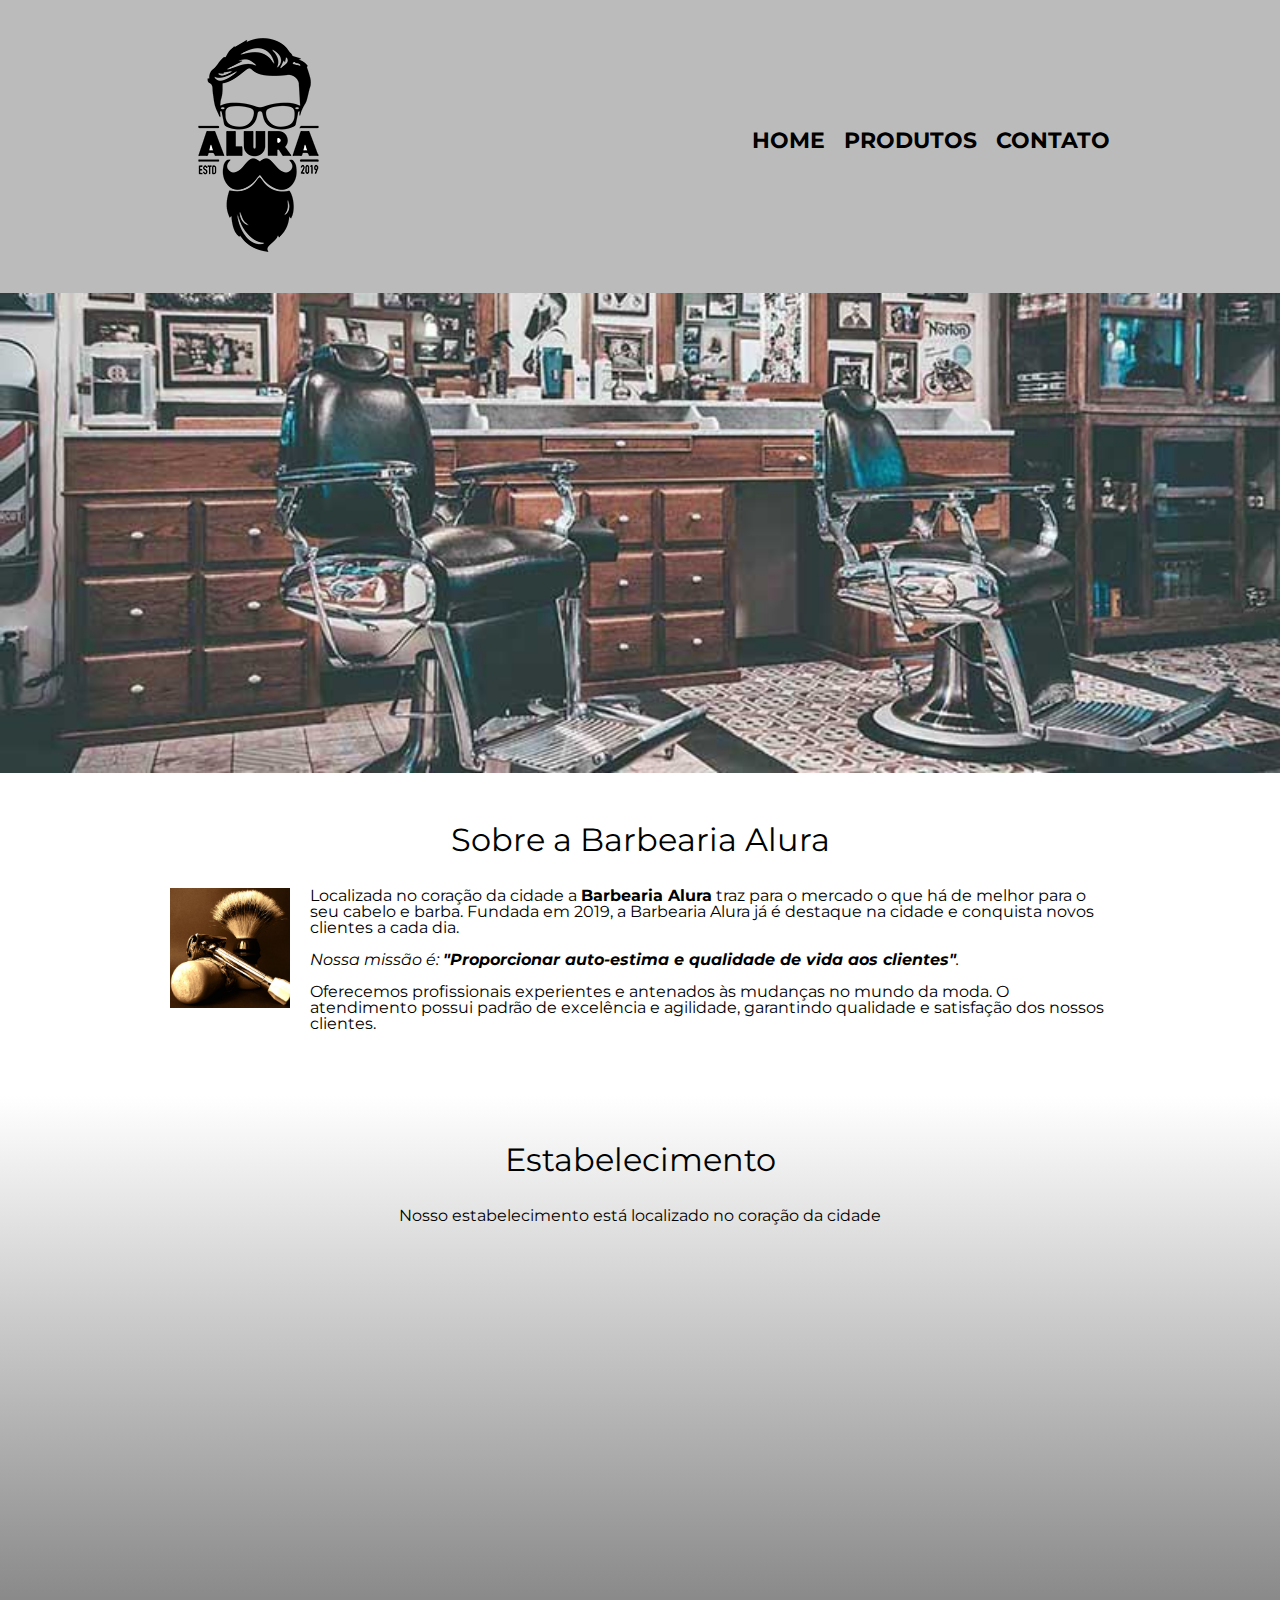
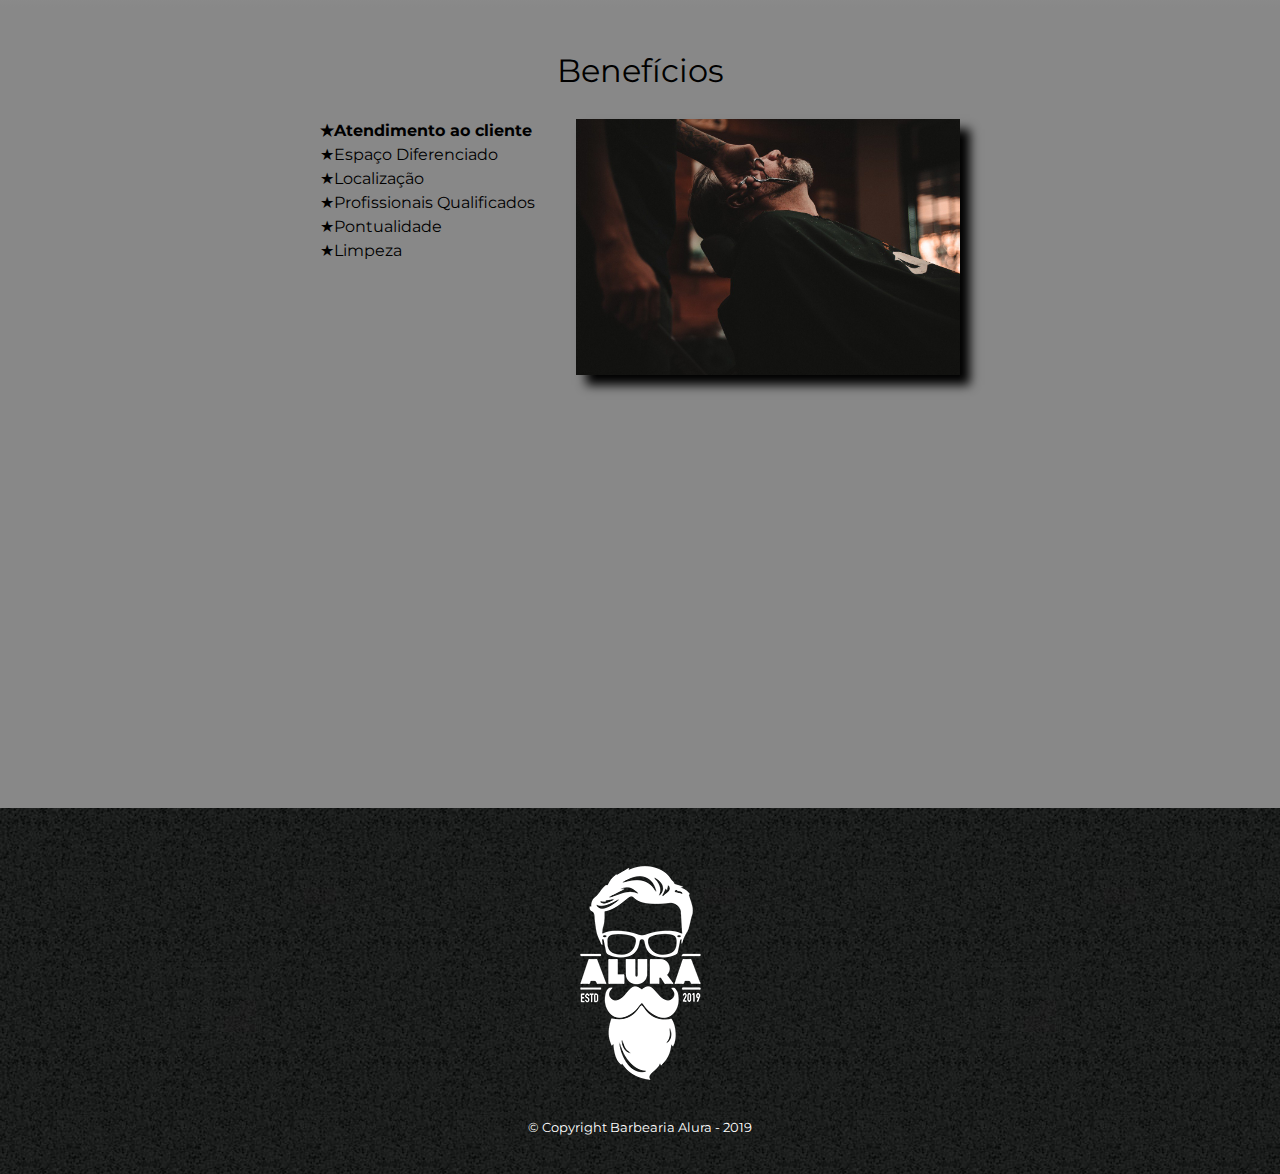
<file: index.html>
<!-- Projeto Alura Parte 1 ~ 4 Completa -->

<!DOCTYPE html>
<html lang="pt-br"> <!--Diz qual lingua a pagina irá ser mostrada, neste caso é portugues -->
<head>
	<meta charset="utf-8"> <!--Diz que estamos usando um dicionario que tem acentuação e Ç -->
	<meta name="viewport" content="width=device-width"> <!--Adapta o site para visualização no telefone -->
	<meta name="viewport" content="width=device-width, initial-scale=1">
	<title>Barbearia</title> <!--Edita o titulo da pagina -->
	
	<link rel="stylesheet" type="text/css" href="reset.css">
	<link rel="stylesheet" type="text/css" href="style.css">
	<link rel="preconnect" href="https://fonts.googleapis.com">
	<link rel="preconnect" href="https://fonts.gstatic.com" crossorigin>
	<link href="https://fonts.googleapis.com/css2?family=Montserrat:ital,wght@0,100;0,200;0,300;0,400;0,500;0,600;0,700;0,800;0,900;1,100;1,200;1,300;1,400;1,500;1,600;1,700;1,800;1,900&display=swap" rel="stylesheet">

</head>
<body>
	<header>
		<div class="caixa">
			<h1><img src="logo.png"></h1>
			<nav>	
				<ul>
					<li><a href="index.html">Home</a></li>
					<li><a href="produtos.html"> Produtos</a></li>
					<li><a href="contato.html"> Contato</a></li>
				</ul>
			</nav>
		</div>
	</header>

	<img class="banner" src="banner.jpg">
	
	<main>
		<section class="principal">
			<h2 class="titulo-principal">Sobre a Barbearia Alura</h2>

			<img class="utensilios" src="utensilios.jpg" alt="Utensilios de um barbeiro">

			<p>Localizada no coração da cidade a <strong>Barbearia Alura</strong> traz para o mercado o que há de melhor para o seu cabelo e barba. Fundada em 2019, a Barbearia Alura já é destaque na cidade e conquista novos clientes a cada dia.</p>

			<p id="missao"><em>Nossa missão é: <strong>"Proporcionar auto-estima e qualidade de vida aos clientes"</strong>.</em></p>

			<p>Oferecemos profissionais experientes e antenados às mudanças no mundo da moda. O atendimento possui padrão de excelência e agilidade, garantindo qualidade e satisfação dos nossos clientes.</p>
		</section>

		<section class="mapa">
			<h3 class="titulo-principal">Estabelecimento</h3>
			<p>Nosso estabelecimento está localizado no coração da cidade</p>

			<div class="mapa-conteudo">
				<iframe src="https://www.google.com/maps/embed?pb=!1m18!1m12!1m3!1d3484.0292906995887!2d-51.18766438436299!3d-29.163809097836314!2m3!1f0!2f0!3f0!3m2!1i1024!2i768!4f13.1!3m3!1m2!1s0x951ea329ef28bf9b%3A0x521d857b4514053a!2sR.%20Moreira%20C%C3%A9sar%2C%202400%20-%20Pio%20X%2C%20Caxias%20do%20Sul%20-%20RS%2C%2095034-000!5e0!3m2!1spt-BR!2sbr!4v1645098399670!5m2!1spt-BR!2sbr" width="100%" height="300" style="border:0;" allowfullscreen="" loading="lazy"></iframe>
			</div>
		</section>

		<section class="beneficios">
			<h3 class="titulo-principal">Benefícios</h3> 

			<div class="conteudo-beneficios">
				<ul class="lista-beneficios">
					<li class="itens">Atendimento ao cliente</li>
					<li class="itens">Espaço Diferenciado</li>
					<li class="itens">Localização</li>
					<li class="itens">Profissionais Qualificados</li>
					<li class="itens">Pontualidade</li>
					<li class="itens">Limpeza</li>
				</ul><img src="beneficios.jpg" class="imagem-beneficios">
			</div>
			
			<div class="video">
				<iframe width="100%" height="315" src="https://www.youtube.com/embed/wcVVXUV0YUY" frameborder="0" allow="accelerometer; autoplay; encrypted-media; gyroscope; picture-in-picture" allowfullscreen></iframe>
			</div>
		</section>
	</main>
	<footer>
		<img src="logo-branco.png">
		<p class="copyright">&copy; Copyright Barbearia Alura - 2019</p>
	</footer>
</body>
</html>
</file>
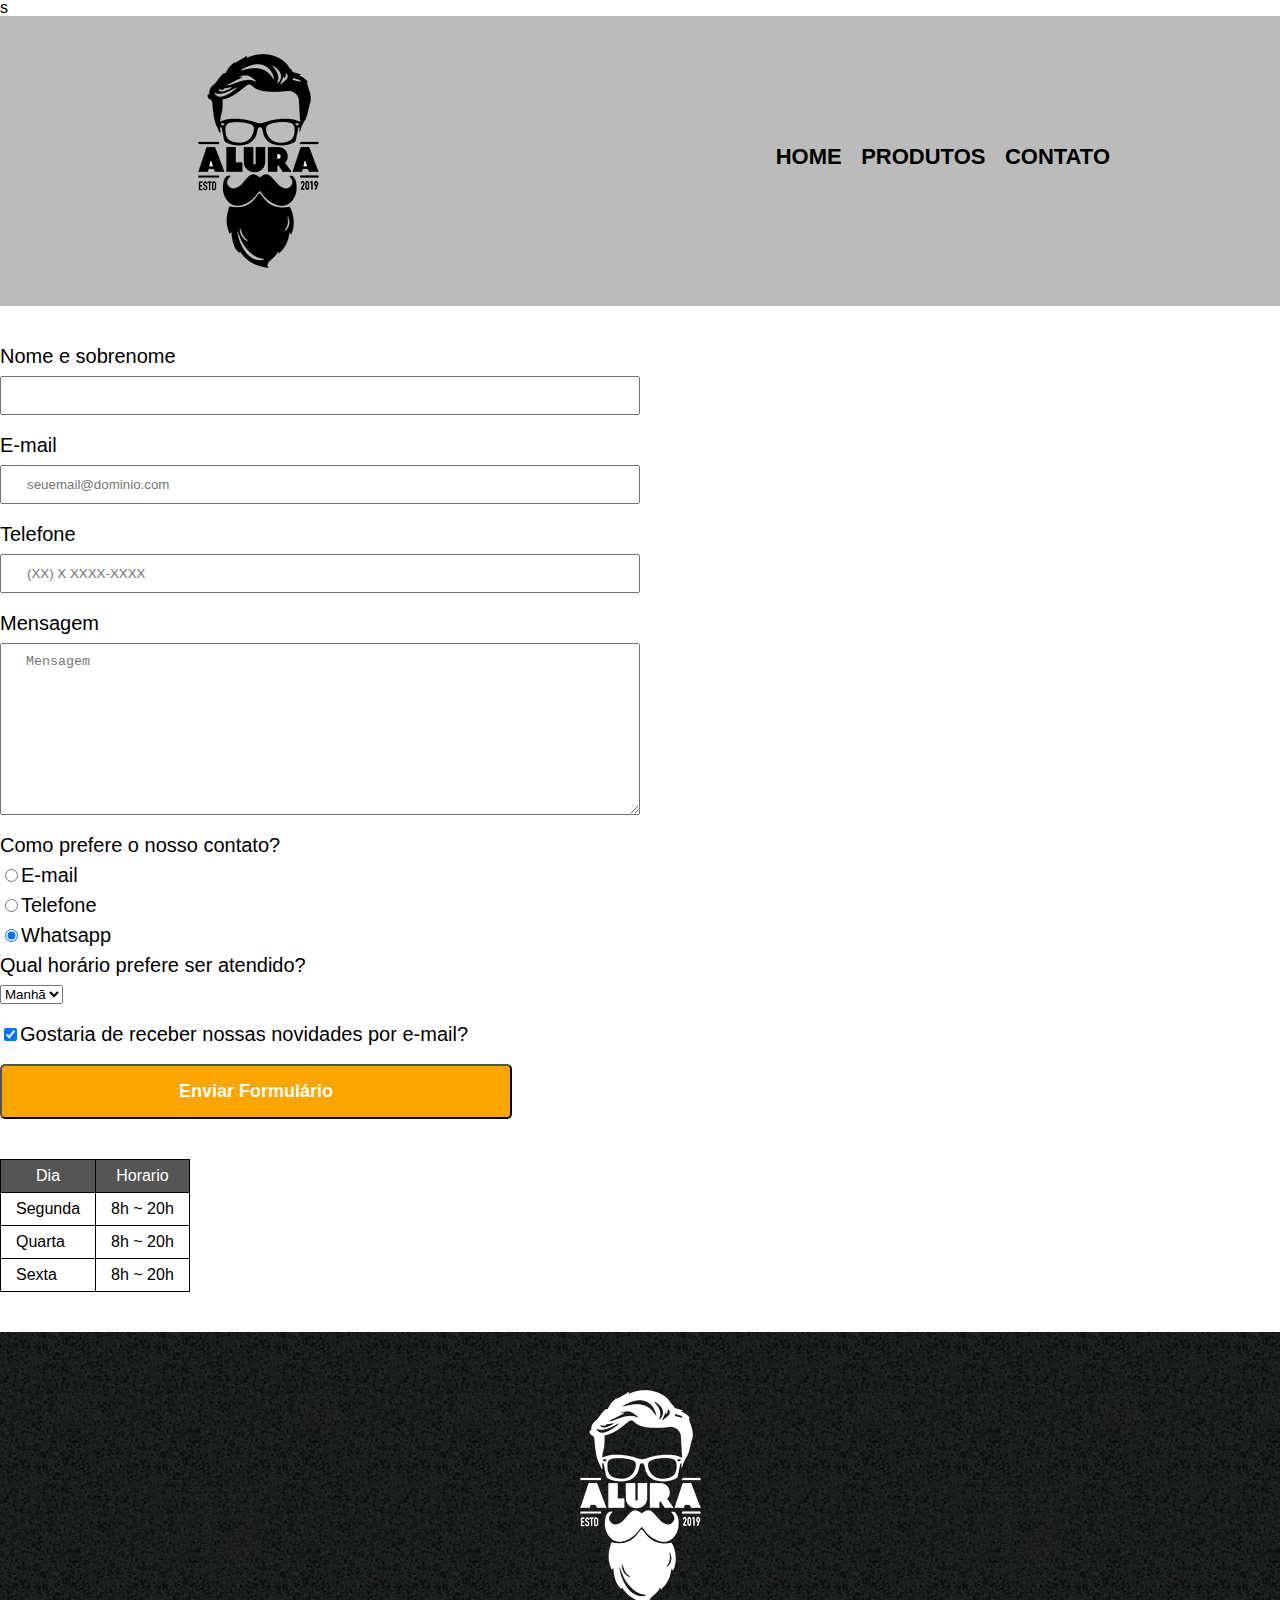
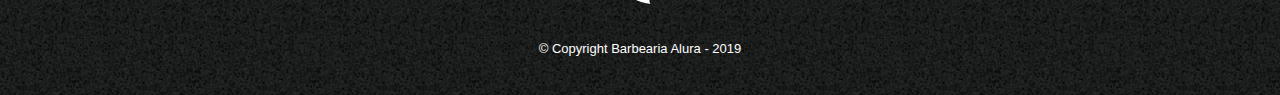
<file: contato.html>
<!DOCTYPE>	
<!DOCTYPE html>
<html>
<head>
	<meta charset="utf-8">
	<meta name="viewport" content="width=device-width, initial-scale=1">
	<title>Contato - Barbearia Alura</title>
	<link rel="stylesheet" type="text/css" href="reset.css">
	<link rel="stylesheet" type="text/css" href="style.css">
</head>s
<body>
	<header>
		<div class="caixa">
			<h1><img src="logo.png" alt="Logo da Barbearia Alura"></h1>
			<nav>	
				<ul>
					<li><a href="index.html">Home</a></li>
					<li><a href="produtos.html"> Produtos</a></li>
					<li><a href="contato.html"> Contato</a></li>
				</ul>
			</nav>
		</div>
	</header>
	<main>
		<form>
			<label for="nomeesobrenome">Nome e sobrenome</label>
			<input type="text" id="nomeesobrenome" class="input-padrao" required>

			<label for="email">E-mail</label>
			<input type="email" id="email" class="input-padrao" required placeholder="seuemail@dominio.com">

			<label for="telefone">Telefone</label>
			<input type="tel" id="telefone" class="input-padrao" required placeholder="(XX) X XXXX-XXXX">

			<label for="mensagem">Mensagem</label>
			<textarea cols="70" rows="10" id="mensagem" class="input-padrao" required placeholder="Mensagem"></textarea>

			<fieldset>
				<legend>Como prefere o nosso contato?</legend>
				<label for="radio-email"><input type="radio" name="contato" value="email" id="radio-email">E-mail</label>
				

				<label for="radio-telefone"><input type="radio" name="contato" value="telefone" id="radio-telefone">Telefone</label>
				
				
				<label for="radio-whatsapp"><input type="radio" name="contato" value="whatsapp" id="radio-whatsapp" checked>Whatsapp</label>
			</fieldset>

			<fieldset>
				<legend>Qual horário prefere ser atendido?</legend>
				<select>
					<option>Manhã</option>
					<option>Tarde</option>
					<option>Noite</option>
				</select>
			</fieldset>

			<label class="checkbox"><input type="checkbox" checked>Gostaria de receber nossas novidades por e-mail?</label>

			<input type="submit" value="Enviar Formulário" class="enviar">
		</form>

		<table>
			<thead>
				<tr>
					<th>Dia</th>
					<th>Horario</th>
				</tr>
			</thead>
			
			<tbody>
				<tr>
					<td>Segunda</td>
					<td>8h ~ 20h</td>
				</tr>
				<tr>
					<td>Quarta</td>
					<td>8h ~ 20h</td>
				</tr>
				<tr>
					<td>Sexta</td>
					<td>8h ~ 20h</td>
				</tr>
			</tbody>
		</table>

	</main>
	<footer>
		<img src="logo-branco.png" alt="Logo da Barbearia Alura">
		<p class="copyright">&copy; Copyright Barbearia Alura - 2019</p>
	</footer>
</body>
</html>
</file>
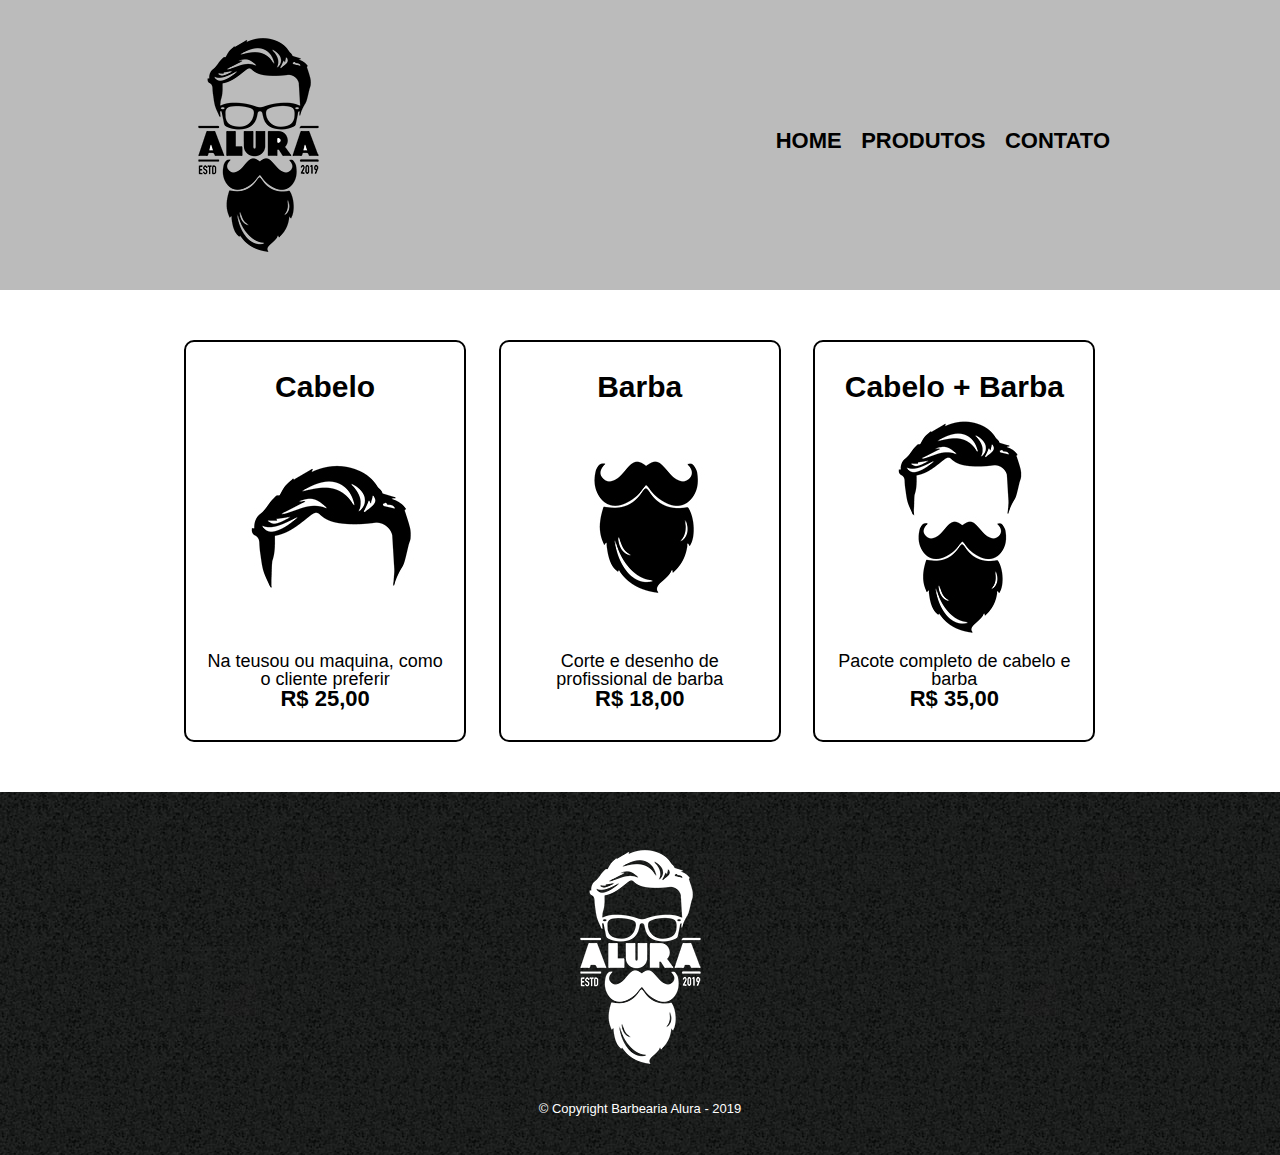
<file: produtos.html>
<!DOCTYPE>	
<!DOCTYPE html>
<html>
<head>
	<meta charset="utf-8">
	<meta name="viewport" content="width=device-width, initial-scale=1">
	<title>Produtos - Barbearia Alura</title>
	<link rel="stylesheet" type="text/css" href="reset.css">
	<link rel="stylesheet" type="text/css" href="style.css">
</head>
<body>
	<header>
		<div class="caixa">
			<h1><img src="logo.png"></h1>
			<nav>	
				<ul>
					<li><a href="index.html">Home</a></li>
					<li><a href="produtos.html"> Produtos</a></li>
					<li><a href="contato.html"> Contato</a></li>
				</ul>
			</nav>
		</div>
	</header>

	<main>
		<ul class="produtos">
			<li>
				<h2>Cabelo</h2>
				<img src="cabelo.jpg">
				<p class="produto-descricao">Na teusou ou maquina, como o cliente preferir</p>
				<p class="preco">R$ 25,00</p>
			</li>
			<li>
				<h2>Barba</h2>
				<img src="barba.jpg">
				<p class="produto-descricao">Corte e desenho de profissional de barba</p>
				<p class="preco">R$ 18,00</p>
			</li>
			<li>
				<h2>Cabelo + Barba</h2>
				<img src="cabelo+barba.jpg">
				<p class="produto-descricao">Pacote completo de cabelo e barba</p>
				<p class="preco">R$ 35,00</p>
			</li>
		</ul>
	</main>
	<footer>
		<img src="logo-branco.png">
		<p class="copyright">&copy; Copyright Barbearia Alura - 2019</p>
	</footer>
</body>
</html>
</file>
<file: style.css>
body {
	font-family: 'Montserrat', sans-serif;
}

header {
	background: #BBBBBB;
	padding: 20px 0;
}

.caixa{
	position: relative;
	width: 940px;
	margin: 0 auto;
}

nav {
	position: absolute;
	top:  110px;
	right: 0;
}

nav li {
	display: inline;
	margin: 0 0 0 15px;
}

nav a {
	text-transform: uppercase;
	color: #000000;
	font-weight: bold;
	font-size: 22px;
	text-decoration: none;
}

nav a:hover {
	color: #C78C19;
	text-decoration: underline;
}

.produtos {
	width: 940px;
	margin: 0 auto;
	padding: 50px 0;
}

.produtos li {
	display: inline-block;
	text-align: center;
	width: 30%;
	vertical-align: top;
	margin: 0 1.5%;
	padding: 30px 20px;
	box-sizing: border-box;
	border: 2px solid #000000;
	border-radius: 10px;
}

.produtos li:hover {
	border-color: #C78C19;
}

.produtos li:active {
	border-color: #088C19;
}

.produtos li:hover h2 {
	font-size: 34px;
}

.produtos h2 {
	font-size: 30px;
	font-weight: bold;
}

.produto-descricao {
	font-size: 18px;
}

.preco {
	font-size: 22px;
	font-weight: bold;
}

footer {
	text-align: center;
	background: url("bg.jpg");
	padding: 40px 0;
}

.copyright {
	color: #FFFFFF;
	font-size: 13px;
	margin: 20px 0 0;
}

main {

}

form {
	margin: 40px 0;
}

form label, form legend {
	display: block;
	font-size: 20px;
	margin: 0 0 10px;
}

.input-padrao {
	display: block;
	margin: 0 0 20px;
	padding: 10px 25px;
	width: 50%;
}

.checkbox {
	margin: 20px 0;
}

.enviar {
	width: 40%;
	padding: 15px 0;
	background: orange;
	color: white;
	font-weight: bold;
	font-size: 18px;
	border: no;
	border-radius: 5px;
	transition: 1s all;
	cursor: pointer;
}

.enviar:hover {
	background: darkorange;
	transform: scale(1.2);
}

table {
	margin: 20px 0 40px;
}

thead {
	background: #555555;
	color: white;
	font-weight: bolt;
}

td, th {
	border: 1px solid #000000;
	padding: 8px 15px;
}

/* css da pagina inicial */
.banner	{
	width: 100%;
}

.titulo-principal {
	text-align: center;
	font-size: 2em;
	margin: 0 0 1em;
	clear: left;
}

.principal {
	padding: 3em 0;
	background: #FFFFFF;
	width: 940px;
	margin: 0 auto;
}

.principal p {
	margin: 0 0 1em;
}

.principal strong {
	font-weight: bold;
}

.principal em {
	font-style: italic;
}

.utensilios {
	width: 120px;
	float: left;
	margin: 0 20px 20px 0;
}

.mapa {
	padding: 3em 0;
	background: linear-gradient(#FFFFFF,#888888);
}

.mapa-conteudo {
	width: 940px;
	margin: 0 auto;
}
.mapa p {
	margin: 0 0 2em;
	text-align: center;
}

.beneficios {
 	padding: 3em 0;
 	background: #888888;
 }

.conteudo-beneficios {
	width: 640px;
	margin: 0 auto;
}

.lista-beneficios {
	width: 40%;
	display: inline-block;
	vertical-align: top;
}

.itens {
	line-height: 1.5;
}

.itens:first-child {
	font-weight: bold;
}

.itens:before {
	content: "★";
}
.imagem-beneficios {
	width: 60%;
	opacity: 1;
	transition: 400ms;
	box-shadow: 10px 10px 10px #000000;
}

.imagem-beneficios:hover {
	opacity: 0.3;
}

.video {
	width: 560px;
	margin: 2em auto;
}

/* Confugaração para mobile */ 

@media screen and (max-width: 480px) {
	.caixa, .principal, .conteudo-beneficios, .mapa-conteudo, .video {
		width: auto;
	}

	h1 {
		text-align: center;
	}

	nav {
		position: static;
	}

	.lista-beneficios, .imagem-beneficios {
		width: 100%;

	}
}
</file>
